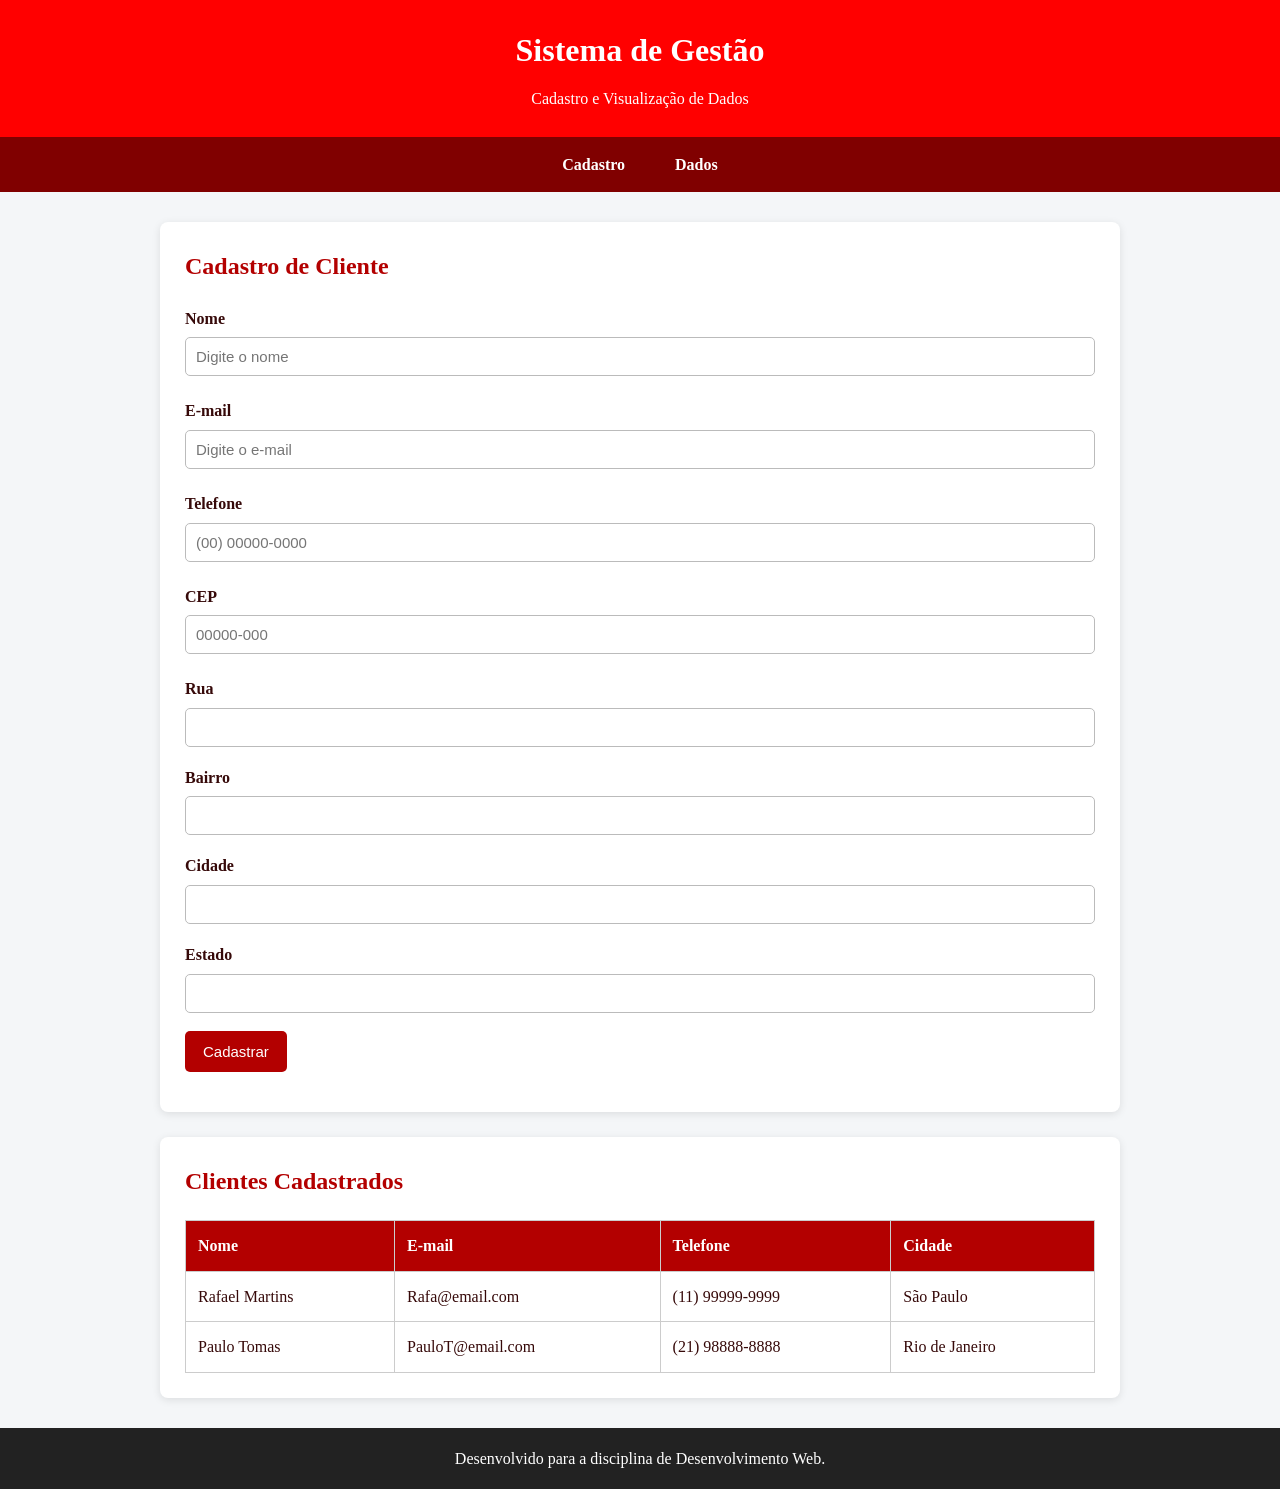
<file: Trabalho2/index.html>
<!DOCTYPE html>
<html lang="pt-BR">

<head>
    <meta charset="UTF-8">
    <meta name="viewport" content="width=device-width, initial-scale=1.0">
    <title>Sistema de Gestão</title>
    <link rel="stylesheet" href="style.css">
</head>

<body>

    <header>
        <h1>Sistema de Gestão</h1>
        <p>Cadastro e Visualização de Dados</p>
    </header>

    <nav>
        <ul>
            <li><a href="#cadastro">Cadastro</a></li>
            <li><a href="#dados">Dados</a></li>
        </ul>
    </nav>

    <main>

        <section id="cadastro">

            <h2>Cadastro de Cliente</h2>

            <form id="formCadastro" novalidate>

                <div class="campo">
                    <label for="nome">Nome</label>
                    <input
                        type="text"
                        id="nome"
                        name="nome"
                        placeholder="Digite o nome">
                    <span class="erro" id="erroNome"></span>
                </div>

                <div class="campo">
                    <label for="email">E-mail</label>
                    <input
                        type="email"
                        id="email"
                        name="email"
                        placeholder="Digite o e-mail">
                    <span class="erro" id="erroEmail"></span>
                </div>

                <div class="campo">
                    <label for="telefone">Telefone</label>
                    <input
                        type="tel"
                        id="telefone"
                        name="telefone"
                        placeholder="(00) 00000-0000">
                    <span class="erro" id="erroTelefone"></span>
                </div>

                <div class="campo">
                    <label for="cep">CEP</label>
                    <input
                        type="text"
                        id="cep"
                        name="cep"
                        placeholder="00000-000"
                        maxlength="9">
                    <span class="erro" id="erroCep"></span>
                </div>

                <div class="campo">
                    <label for="logradouro">Rua</label>
                    <input
                        type="text"
                        id="logradouro"
                        name="logradouro"
                        readonly>
                </div>

                <div class="campo">
                    <label for="bairro">Bairro</label>
                    <input
                        type="text"
                        id="bairro"
                        name="bairro"
                        readonly>
                </div>

                <div class="campo">
                    <label for="cidade">Cidade</label>
                    <input
                        type="text"
                        id="cidade"
                        name="cidade"
                        readonly>
                </div>

                <div class="campo">
                    <label for="uf">Estado</label>
                    <input
                        type="text"
                        id="uf"
                        name="uf"
                        readonly>
                </div>

                <button type="submit">Cadastrar</button>

                <p id="mensagem" class="mensagem"></p>

            </form>

        </section>

        <section id="dados">

            <h2>Clientes Cadastrados</h2>

            <table>

                <thead>
                    <tr>
                        <th>Nome</th>
                        <th>E-mail</th>
                        <th>Telefone</th>
                        <th>Cidade</th>
                    </tr>
                </thead>

                <tbody id="listaClientes">

                    <tr>
                        <td>Rafael Martins</td>
                        <td>Rafa@email.com</td>
                        <td>(11) 99999-9999</td>
                        <td>São Paulo</td>
                    </tr>

                    <tr>
                        <td>Paulo Tomas</td>
                        <td>PauloT@email.com</td>
                        <td>(21) 98888-8888</td>
                        <td>Rio de Janeiro</td>
                    </tr>

                </tbody>

            </table>

        </section>

    </main>

    <footer>
        <p>Desenvolvido para a disciplina de Desenvolvimento Web.</p>
    </footer>

    <script src="script.js"></script>

</body>

</html>
</file>
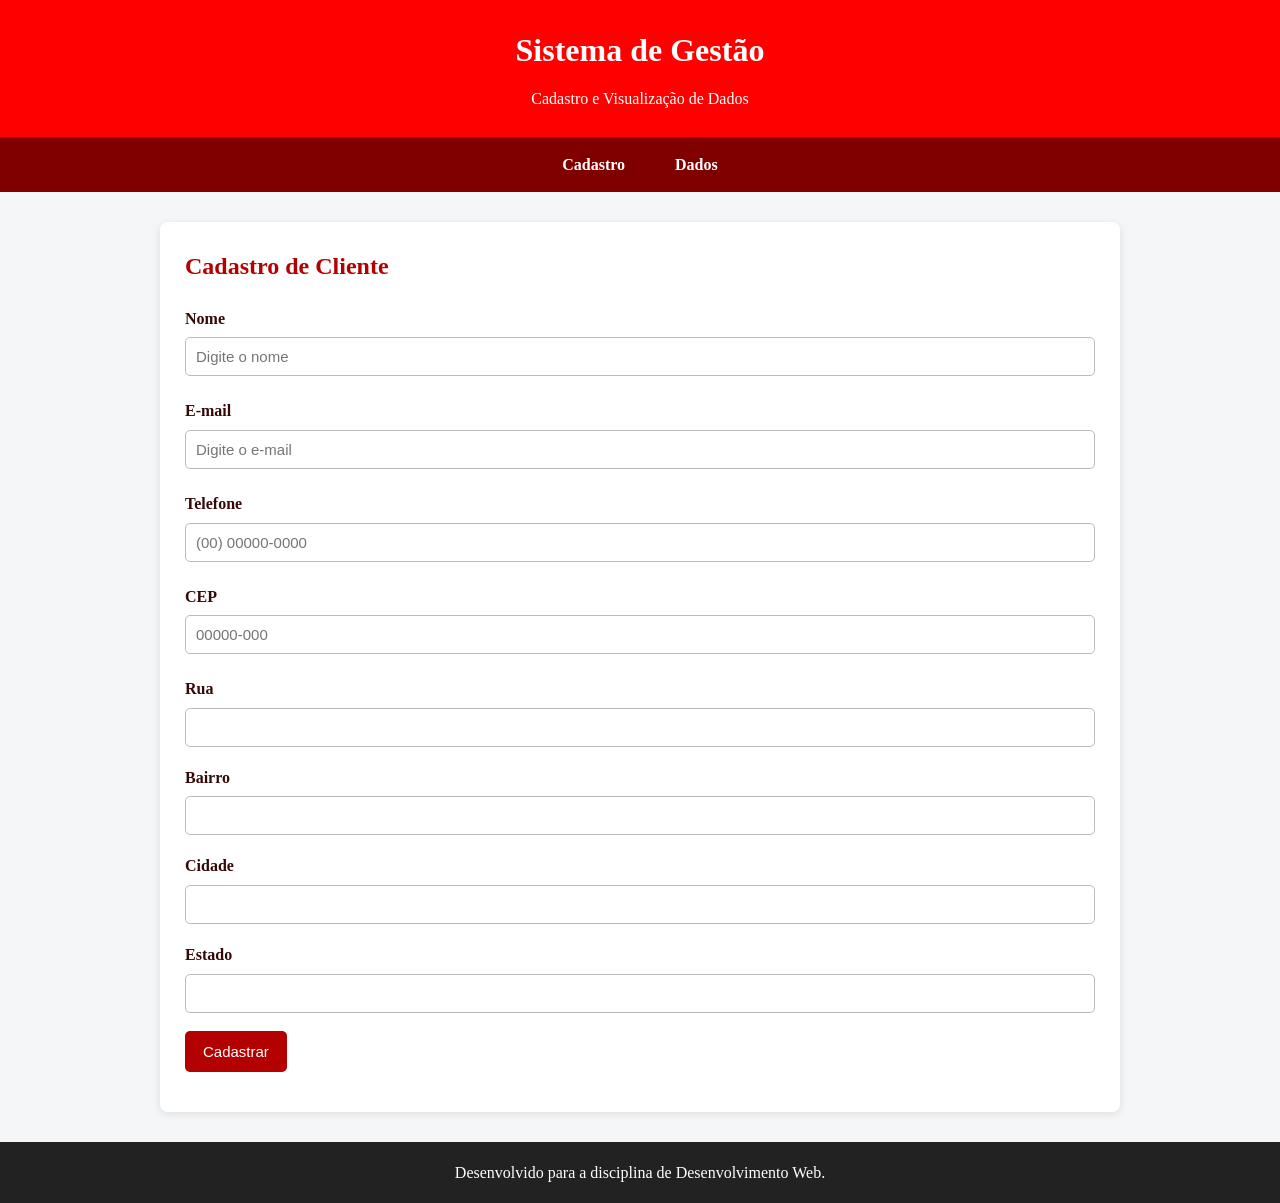
<file: main/webapp/index.html>
<!DOCTYPE html>
<html lang="pt-BR">

<head>
    <meta charset="UTF-8">
    <meta name="viewport" content="width=device-width, initial-scale=1.0">

    <title>Sistema de Gestão</title>

    <link rel="stylesheet" href="style.css">
</head>

<body>

    <header>
        <h1>Sistema de Gestão</h1>
        <p>Cadastro e Visualização de Dados</p>
    </header>

    <nav>
        <ul>
            <li>
                <a href="#cadastro">Cadastro</a>
            </li>

            <li>
                <a href="cliente">Dados</a>
            </li>
        </ul>
    </nav>

    <main>

        <section id="cadastro">

            <h2>Cadastro de Cliente</h2>

            <form id="formCadastro"
                  action="cliente"
                  method="post"
                  novalidate>

                <div class="campo">

                    <label for="nome">Nome</label>

                    <input type="text"
                           id="nome"
                           name="nome"
                           placeholder="Digite o nome">

                    <span class="erro"
                          id="erroNome"></span>

                </div>


                <div class="campo">

                    <label for="email">E-mail</label>

                    <input type="email"
                           id="email"
                           name="email"
                           placeholder="Digite o e-mail">

                    <span class="erro"
                          id="erroEmail"></span>

                </div>


                <div class="campo">

                    <label for="telefone">Telefone</label>

                    <input type="tel"
                           id="telefone"
                           name="telefone"
                           placeholder="(00) 00000-0000">

                    <span class="erro"
                          id="erroTelefone"></span>

                </div>


                <div class="campo">

                    <label for="cep">CEP</label>

                    <input type="text"
                           id="cep"
                           name="cep"
                           placeholder="00000-000"
                           maxlength="9">

                    <span class="erro"
                          id="erroCep"></span>

                </div>


                <div class="campo">

                    <label for="logradouro">Rua</label>

                    <input type="text"
                           id="logradouro"
                           name="logradouro"
                           readonly>

                </div>


                <div class="campo">

                    <label for="bairro">Bairro</label>

                    <input type="text"
                           id="bairro"
                           name="bairro"
                           readonly>

                </div>


                <div class="campo">

                    <label for="cidade">Cidade</label>

                    <input type="text"
                           id="cidade"
                           name="cidade"
                           readonly>

                </div>


                <div class="campo">

                    <label for="uf">Estado</label>

                    <input type="text"
                           id="uf"
                           name="uf"
                           readonly>

                </div>


                <button type="submit">
                    Cadastrar
                </button>

                <p id="mensagem"
                   class="mensagem"></p>

            </form>

        </section>

    </main>


    <footer>

        <p>
            Desenvolvido para a disciplina de Desenvolvimento Web.
        </p>

    </footer>


    <script src="script.js"></script>

</body>

</html>
</file>
<file: Trabalho2/style.css>
/* Reset básico */

* {
    margin: 0;
    padding: 0;
    box-sizing: border-box;
}

/* Corpo */

body {
    font-family: 'Times New Roman', Times, serif;
    background-color: #f4f6f8;
    color: rgb(54, 9, 9);
    line-height: 1.6;
}

/* Cabeçalho */

header {
    background-color: red;
    color: white;
    text-align: center;
    padding: 25px;
}

header h1 {
    margin-bottom: 10px;
}

/* Menu */

nav {
    background-color: #800000;
}

nav ul {
    display: flex;
    justify-content: center;
    list-style: none;
}

nav li {
    margin: 0;
}

nav a {
    display: block;
    padding: 15px 25px;
    color: white;
    text-decoration: none;
    font-weight: bold;
}

nav a:hover {
    background-color: #b30300;
}

/* Conteúdo */

main {
    max-width: 1000px;
    margin: 30px auto;
    padding: 0 20px;
}

/* Seções */

section {
    background: white;
    margin-bottom: 25px;
    padding: 25px;
    border-radius: 8px;
    box-shadow: 0 2px 8px rgba(0, 0, 0, .1);
}

section h2 {
    margin-bottom: 20px;
    color: #b30000;
}

/* Formulário */

.campo {
    display: flex;
    flex-direction: column;
    margin-bottom: 18px;
}

label {
    font-weight: bold;
    margin-bottom: 6px;
}

input {
    padding: 10px;
    border: 1px solid #bbb;
    border-radius: 5px;
    font-size: 15px;
}

input:focus {
    outline: 2px solid #b30000;
}

/* Botão */

button {
    background: #b30000;
    color: white;
    border: none;
    padding: 12px 18px;
    border-radius: 5px;
    cursor: pointer;
    font-size: 15px;
}

button:hover {
    background: #800000;
}

/* Mensagens de erro */

.erro {
    color: #b30000;
    font-size: 14px;
    margin-top: 4px;
}

/* Mensagem de sucesso */

.mensagem {
    margin-top: 15px;
    font-weight: bold;
}

.sucesso {
    color: #2e7d32;
}

/* Tabela */

table {
    width: 100%;
    border-collapse: collapse;
}

th,
td {
    border: 1px solid #ccc;
    padding: 12px;
    text-align: left;
}

th {
    background-color: #b30000;
    color: white;
}

/* Rodapé */

footer {
    background: #222;
    color: white;
    text-align: center;
    padding: 18px;
}

/* Responsividade */

@media (max-width: 768px) {

    nav ul {
        flex-direction: column;
    }

    nav a {
        text-align: center;
    }

    table {
        display: block;
        overflow-x: auto;
    }

    section {
        padding: 20px;
    }
}
</file>
<file: main/webapp/style.css>
/* Reset básico */

* {
    margin: 0;
    padding: 0;
    box-sizing: border-box;
}


/* Corpo */

body {
    font-family: 'Times New Roman', Times, serif;
    background-color: #f4f6f8;
    color: rgb(54, 9, 9);
    line-height: 1.6;
}


/* Cabeçalho */

header {
    background-color: red;
    color: white;
    text-align: center;
    padding: 25px;
}

header h1 {
    margin-bottom: 10px;
}


/* Menu */

nav {
    background-color: #800000;
}

nav ul {
    display: flex;
    justify-content: center;
    list-style: none;
}

nav li {
    margin: 0;
}

nav a {
    display: block;
    padding: 15px 25px;
    color: white;
    text-decoration: none;
    font-weight: bold;
}

nav a:hover {
    background-color: #b30300;
}


/* Conteúdo */

main {
    max-width: 1000px;
    margin: 30px auto;
    padding: 0 20px;
}


/* Seções */

section {
    background: white;
    margin-bottom: 25px;
    padding: 25px;
    border-radius: 8px;
    box-shadow: 0 2px 8px rgba(0, 0, 0, 0.1);
}

section h2 {
    margin-bottom: 20px;
    color: #b30000;
}


/* Formulário */

.campo {
    display: flex;
    flex-direction: column;
    margin-bottom: 18px;
}

label {
    font-weight: bold;
    margin-bottom: 6px;
}

input {
    padding: 10px;
    border: 1px solid #bbb;
    border-radius: 5px;
    font-size: 15px;
}

input:focus {
    outline: 2px solid #b30000;
}


/* Botão */

button {
    background: #b30000;
    color: white;
    border: none;
    padding: 12px 18px;
    border-radius: 5px;
    cursor: pointer;
    font-size: 15px;
}

button:hover {
    background: #800000;
}


/* Mensagens de erro */

.erro {
    color: #b30000;
    font-size: 14px;
    margin-top: 4px;
}


/* Mensagem */

.mensagem {
    margin-top: 15px;
    font-weight: bold;
}


/* Tabela */

table {
    width: 100%;
    border-collapse: collapse;
}

th,
td {
    border: 1px solid #ccc;
    padding: 12px;
    text-align: left;
}

th {
    background-color: #b30000;
    color: white;
}


/* Rodapé */

footer {
    background: #222;
    color: white;
    text-align: center;
    padding: 18px;
}


/* Responsividade */

@media (max-width: 768px) {

    nav ul {
        flex-direction: column;
    }

    nav a {
        text-align: center;
    }

    table {
        display: block;
        overflow-x: auto;
    }

    section {
        padding: 20px;
    }

    main {
        padding: 0 10px;
    }
}
</file>
